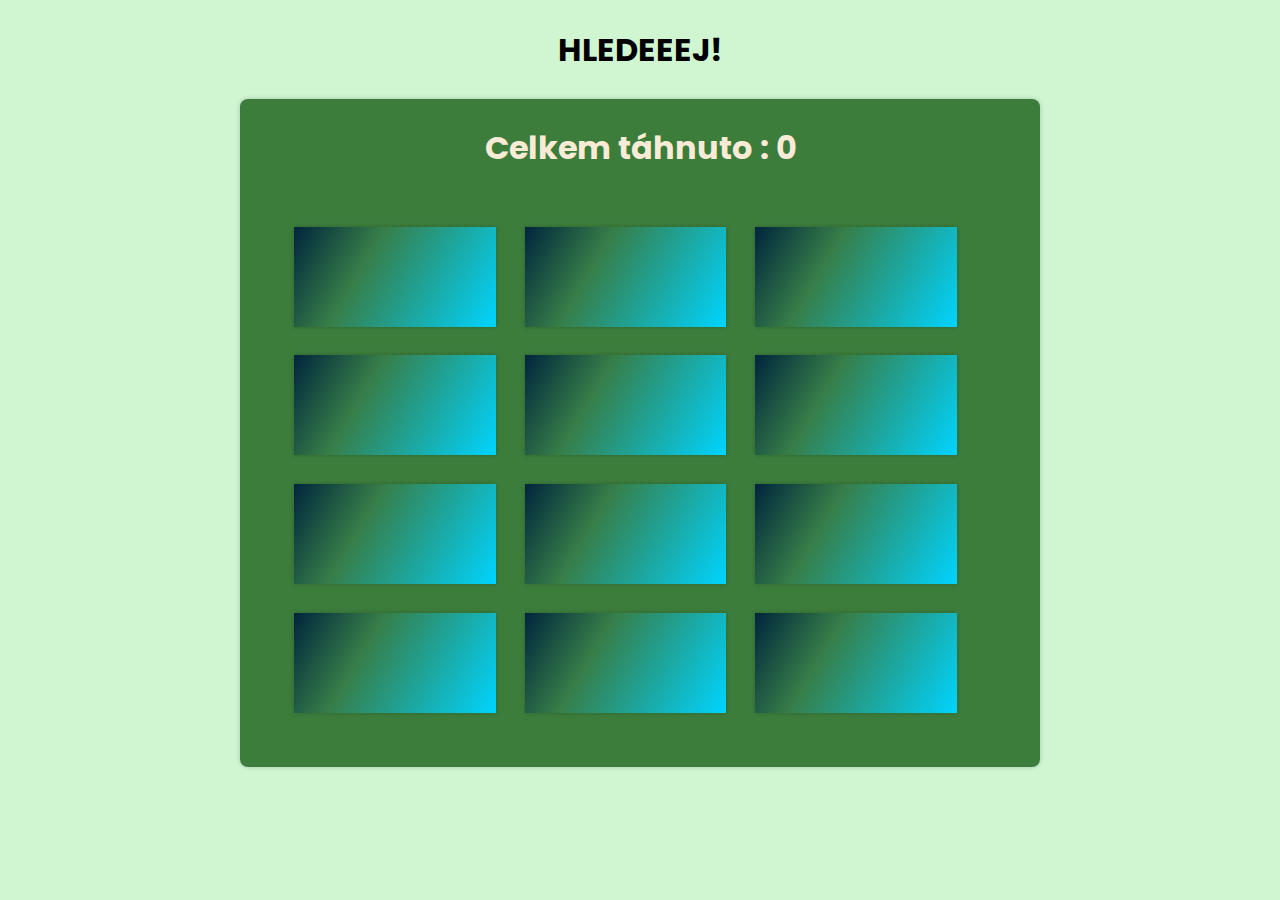
<file: index.html>
<!-- index.html -->
<!DOCTYPE html> 
<html> 

<head> 
	<meta charset="utf-8" /> 
	<meta http-equiv="X-UA-Compatible"
		content="IE=edge" /> 
	<title>Pair game</title> 
	<meta name="viewport"
		content="width=device-width, 
				initial-scale=1" /> 
	<link rel="stylesheet"
		href="style.css" /> 
</head> 

<body> 
	<h1>HLEDEEEJ!</h1> 
	<div class="root"> 
		<br /> 
		<h3 id="count">Celkem táhnuto : 0</h3> 
		<div class="card" id="card"></div> 
	</div> 
	<script src="script.js"></script> 
</body> 

</html>
</file>
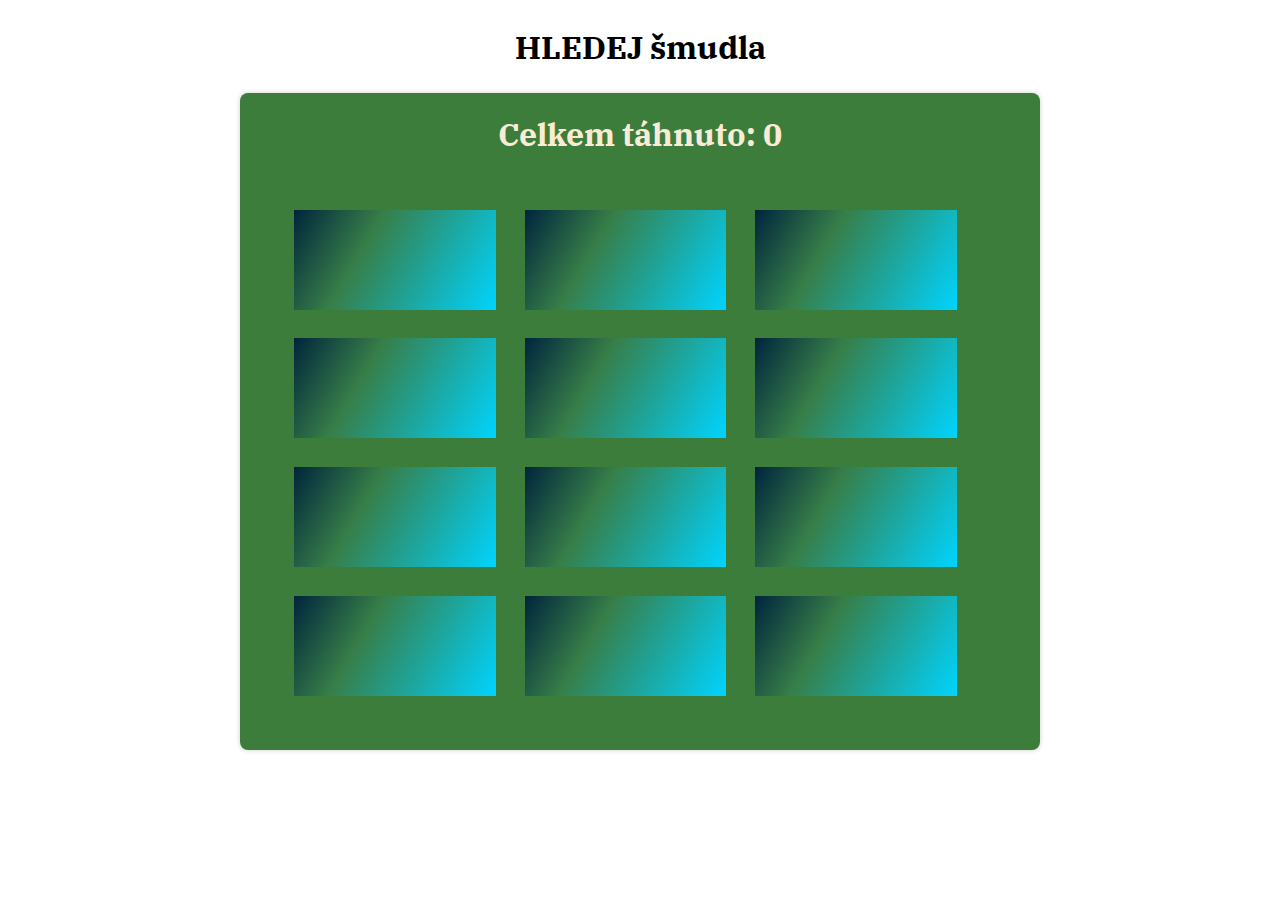
<file: old/index.html>
<!-- index.html-->
<!DOCTYPE html>
<html>
  <head>
    <meta charset="utf-8" />
    <meta http-equiv="X-UA-Compatible"
    content="IE=edge" />
    <title>Pexeso</title>
    <meta name="viewport" content="width=device-width,
    initial-scale=1" />
    <link rel="stylesheet"
    href="style.css" />
  </head>

  <body>
    <h1>HLEDEJ šmudla</h1>
    <div class="root">
      <br />
      <h3 id="count">Celkem táhnuto: 0</h3>
      <div class="card" id="card"></div>
    </div>
    <script src="script.js"></script>
  </body>
</html>
</file>
<file: style.css>
/* style.css */

@import url( 
"https://fonts.googleapis.com/css2?family=Poppins:wght@300&display=swap"); 

* { 
	margin: 0; 
	padding: 0; 
	box-sizing: border-box; 
} 

body { 
	min-height: 50vh; 
	display: flex; 
	flex-direction: column; 
	align-items: center; 
	text-align: center; 
	justify-content: center; 
	background: hsla(123, 88%, 44%, 0.199); 
	font-family: "Poppins", sans-serif; 
} 

h1 { 
	font-size: xx-large; 
	padding: 2%; 
} 

.root { 
	background: rgb(60, 125, 60); 
	margin: 0 1rem; 
	padding: rem; 
	box-shadow: 0 0 5px rgba(0, 0, 0, 0.2); 
	width: 50rem; 
	border-radius: 0.5rem; 
} 

.card { 
	margin: 5%; 
	text-align: centre; 
	display: flex; 
	flex-wrap: wrap; 
} 

.card-item { 
	color: white; 
	height: 100px; 
	font-size: larger; 
	margin: 2%; 
	padding: 4%; 
	box-shadow: 0 0 5px rgba(0, 0, 0, 0.2); 
	width: 28%; 
	background: rgb(2, 0, 36); 
	background: linear-gradient(120deg, rgb(0, 37, 61) 0%, 
				rgba(45, 128, 97, 0.33657212885154064) 35%, 
				rgba(0, 212, 255, 1) 100%); 
} 

#count { 
	font-size: xx-large; 
	color: antiquewhite; 
} 

p { 
	font-size: x-large; 
	font-weight: bolder; 
}
</file>
<file: old/style.css>
/* style.css */

@import url('https://fonts.googleapis.com/css2?family=IBM+Plex+Serif:ital,wght@0,100;0,200;0,300;0,400;0,500;0,600;0,700;1,100;1,200;1,300;1,400;1,500;1,600;1,700&display=swap');

* {
    margin: 0;
    padding: 0;
    box-sizing: border-box;
}

body {
    min-height: 50vh;
    display: flex;
    flex-direction: column;
    align-items: center;
    text-align: center;
    justify-content: center;
    background: hsl(0, 0%, 100%);
    font-family: "IBM Plex Serif", sans-serif;
}

h1 {
    font-size: xx-large;
    padding: 2%;
}

.root {
    background: rgb(60, 125, 60);
    margin: 0 1rem;
    padding: rem;
    box-shadow: 0 0 5px rgba(0, 0, 0, 0.2);
    width: 50rem;
    border-radius: 0.5rem;
}

.card {
    margin: 5%;
    text-align: center;
    display: flex;
    flex-wrap: wrap;
}

.card-item {
    color: white;
    height: 100px;
    font-size: larger;
    margin: 2%;
    padding: 4%;
    box-shadow: 0 0 5px rgba(red, green, rgb(255, 0, 191), alpha);
    width: 28%;
    background: rgb(2, 0, 37);
    background: linear-gradient(120deg, rgb(0, 37, 61) 0%,
            rgba(45, 128, 97, 0.33657212885154064) 35%,
            rgba(0, 212, 255, 1) 100%);
}

#count {
    font-size: xx-large;
    color: antiquewhite;
}

p {
    font-size: x-large;
    font-weight: bolder;
}
</file>
